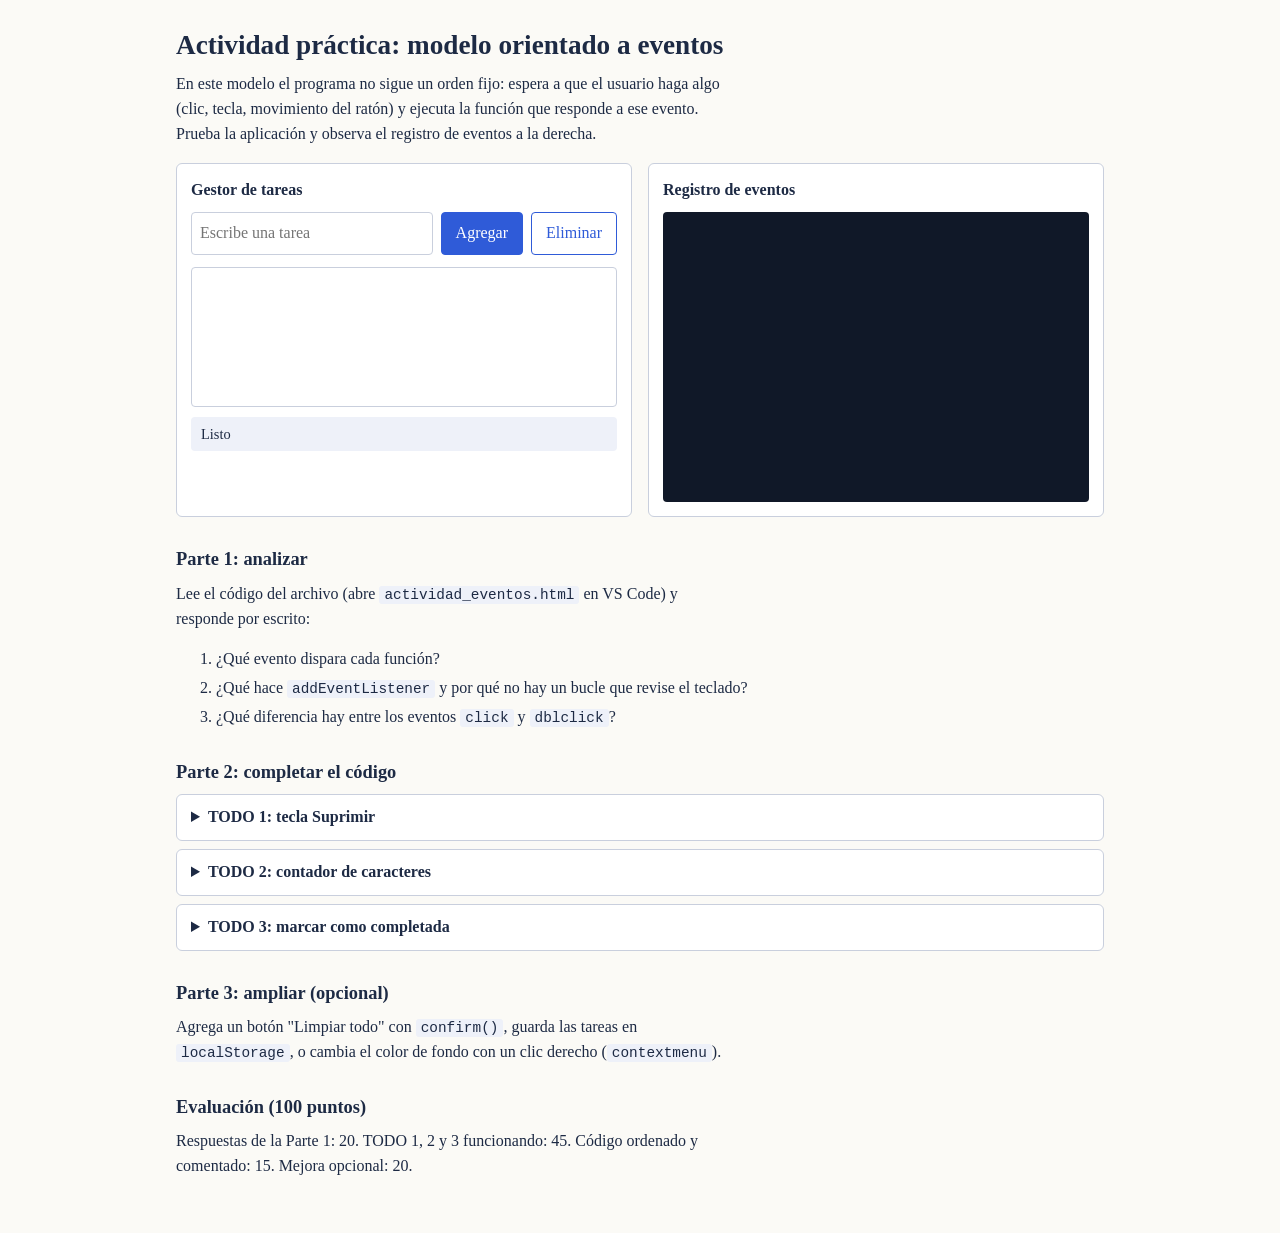
<file: actividad_eventos.html>
<!DOCTYPE html>
<html lang="es">
<head>
<meta charset="UTF-8">
<meta name="viewport" content="width=device-width, initial-scale=1">
<title>Actividad: Modelo orientado a eventos</title>
<style>
  :root { --tinta:#1d2a44; --papel:#fbfaf6; --linea:#c9cfdd; --azul:#2f5bd8; --suave:#eef1f9; --ok:#2e7d4f; }
  * { box-sizing: border-box; }
  body { margin:0; background:var(--papel); color:var(--tinta); font:16px/1.55 Georgia, "Times New Roman", serif; }
  main { max-width:960px; margin:0 auto; padding:24px 16px 48px; }
  h1 { font-size:1.7rem; margin:0 0 4px; }
  h2 { font-size:1.15rem; margin:28px 0 8px; }
  p { max-width:70ch; margin:6px 0; }
  .grid { display:grid; grid-template-columns:1fr 1fr; gap:16px; margin-top:16px; }
  @media (max-width:700px){ .grid{ grid-template-columns:1fr; } }
  .panel { background:#fff; border:1px solid var(--linea); border-radius:6px; padding:14px; }
  .panel h3 { margin:0 0 10px; font-size:1rem; }
  .fila { display:flex; gap:8px; }
  input[type=text] { flex:1; padding:8px; font:inherit; border:1px solid var(--linea); border-radius:4px; }
  button { padding:8px 14px; font:inherit; border:1px solid var(--azul); background:var(--azul); color:#fff; border-radius:4px; cursor:pointer; }
  button.sec { background:#fff; color:var(--azul); }
  button.resaltado { background:#b6f2b6; color:var(--tinta); border-color:var(--ok); }
  button:focus-visible, input:focus-visible, li:focus-visible { outline:3px solid #f0a500; outline-offset:2px; }
  ul#lista { list-style:none; margin:12px 0 0; padding:0; min-height:140px; border:1px solid var(--linea); border-radius:4px; }
  ul#lista li { padding:8px 10px; border-bottom:1px solid var(--suave); cursor:pointer; user-select:none; }
  ul#lista li.seleccionada { background:var(--suave); box-shadow:inset 3px 0 0 var(--azul); }
  ul#lista li.hecha { text-decoration:line-through; color:#6b7590; }
  #estado { margin-top:10px; padding:6px 10px; background:var(--suave); border-radius:4px; font-size:.9rem; }
  #registro { height:290px; overflow:auto; margin:0; padding:8px; list-style:none; background:#101828; color:#d7e3ff; font:13px/1.5 Consolas, monospace; border-radius:4px; }
  #registro li span { color:#7ee0a3; }
  details { background:#fff; border:1px solid var(--linea); border-radius:6px; padding:10px 14px; margin:8px 0; }
  summary { cursor:pointer; font-weight:bold; }
  code { background:var(--suave); padding:1px 5px; border-radius:3px; font-size:.9em; }
  ol li { margin:4px 0; }
</style>
</head>
<body>
<main>
  <h1>Actividad práctica: modelo orientado a eventos</h1>
  <p>En este modelo el programa no sigue un orden fijo: espera a que el usuario haga algo (clic, tecla, movimiento del ratón) y ejecuta la función que responde a ese evento. Prueba la aplicación y observa el registro de eventos a la derecha.</p>

  <div class="grid">
    <section class="panel" aria-label="Gestor de tareas">
      <h3>Gestor de tareas</h3>
      <div class="fila">
        <input type="text" id="entrada" placeholder="Escribe una tarea" autocomplete="off">
        <button id="btnAgregar">Agregar</button>
        <button id="btnEliminar" class="sec">Eliminar</button>
      </div>
      <ul id="lista" aria-label="Lista de tareas"></ul>
      <div id="estado" role="status">Listo</div>
    </section>

    <section class="panel" aria-label="Registro de eventos">
      <h3>Registro de eventos</h3>
      <ul id="registro"></ul>
    </section>
  </div>

  <h2>Parte 1: analizar</h2>
  <p>Lee el código del archivo (abre <code>actividad_eventos.html</code> en VS Code) y responde por escrito:</p>
  <ol>
    <li>¿Qué evento dispara cada función?</li>
    <li>¿Qué hace <code>addEventListener</code> y por qué no hay un bucle que revise el teclado?</li>
    <li>¿Qué diferencia hay entre los eventos <code>click</code> y <code>dblclick</code>?</li>
  </ol>

  <h2>Parte 2: completar el código</h2>
  <details>
    <summary>TODO 1: tecla Suprimir</summary>
    <p>Al pulsar <code>Delete</code> con la lista enfocada, elimina la tarea seleccionada. Usa el evento <code>keydown</code> y revisa <code>evento.key</code>.</p>
  </details>
  <details>
    <summary>TODO 2: contador de caracteres</summary>
    <p>Con el evento <code>input</code> del campo de texto, muestra en la barra de estado cuántos caracteres lleva escritos el usuario.</p>
  </details>
  <details>
    <summary>TODO 3: marcar como completada</summary>
    <p>Con un doble clic sobre una tarea, alterna la clase <code>hecha</code> usando <code>classList.toggle("hecha")</code>.</p>
  </details>

  <h2>Parte 3: ampliar (opcional)</h2>
  <p>Agrega un botón "Limpiar todo" con <code>confirm()</code>, guarda las tareas en <code>localStorage</code>, o cambia el color de fondo con un clic derecho (<code>contextmenu</code>).</p>

  <h2>Evaluación (100 puntos)</h2>
  <p>Respuestas de la Parte 1: 20. TODO 1, 2 y 3 funcionando: 45. Código ordenado y comentado: 15. Mejora opcional: 20.</p>
</main>

<script>
// ---------- Referencias a elementos ----------
const entrada = document.getElementById("entrada");
const btnAgregar = document.getElementById("btnAgregar");
const btnEliminar = document.getElementById("btnEliminar");
const lista = document.getElementById("lista");
const estado = document.getElementById("estado");
const registro = document.getElementById("registro");

let seleccionada = null;

function registrar(nombre, detalle = "") {
  const li = document.createElement("li");
  li.innerHTML = "<span>" + nombre + "</span> " + detalle;
  registro.prepend(li);
}

// ---------- Funciones manejadoras ----------
function agregarTarea() {
  const texto = entrada.value.trim();
  if (!texto) { estado.textContent = "Escribe una tarea primero"; return; }
  const li = document.createElement("li");
  li.textContent = texto;
  li.tabIndex = 0;
  lista.appendChild(li);
  entrada.value = "";
  entrada.focus();
  estado.textContent = "Tarea agregada. Total: " + lista.children.length;
}

function eliminarTarea() {
  if (!seleccionada) { estado.textContent = "Selecciona una tarea para eliminar"; return; }
  seleccionada.remove();
  seleccionada = null;
  estado.textContent = "Tarea eliminada. Total: " + lista.children.length;
}

// ---------- Enlace de eventos ----------
btnAgregar.addEventListener("click", () => { registrar("click", "en Agregar"); agregarTarea(); });
btnEliminar.addEventListener("click", () => { registrar("click", "en Eliminar"); eliminarTarea(); });

entrada.addEventListener("keydown", (evento) => {
  if (evento.key === "Enter") { registrar("keydown", "Enter"); agregarTarea(); }
});

btnAgregar.addEventListener("mouseenter", () => {
  btnAgregar.classList.add("resaltado");
  estado.textContent = "Haz clic para agregar la tarea";
  registrar("mouseenter", "sobre Agregar");
});
btnAgregar.addEventListener("mouseleave", () => {
  btnAgregar.classList.remove("resaltado");
  estado.textContent = "Listo";
  registrar("mouseleave", "fuera de Agregar");
});

// Seleccionar una tarea con un clic
lista.addEventListener("click", (evento) => {
  const item = evento.target.closest("li");
  if (!item) return;
  if (seleccionada) seleccionada.classList.remove("seleccionada");
  seleccionada = item;
  item.classList.add("seleccionada");
  registrar("click", "en una tarea");
});

// TODO 1: escucha el evento "keydown" en la lista (lista.addEventListener).
//         Si evento.key === "Delete", llama a eliminarTarea().
//         No olvides llamar a registrar("keydown", "Delete").


// TODO 2: escucha el evento "input" en la entrada (entrada.addEventListener).
//         Muestra en "estado" cuántos caracteres hay: entrada.value.length


// TODO 3: escucha el evento "dblclick" en la lista.
//         Con evento.target.closest("li"), alterna la clase "hecha":
//         item.classList.toggle("hecha")

</script>
</body>
</html>
</file>
